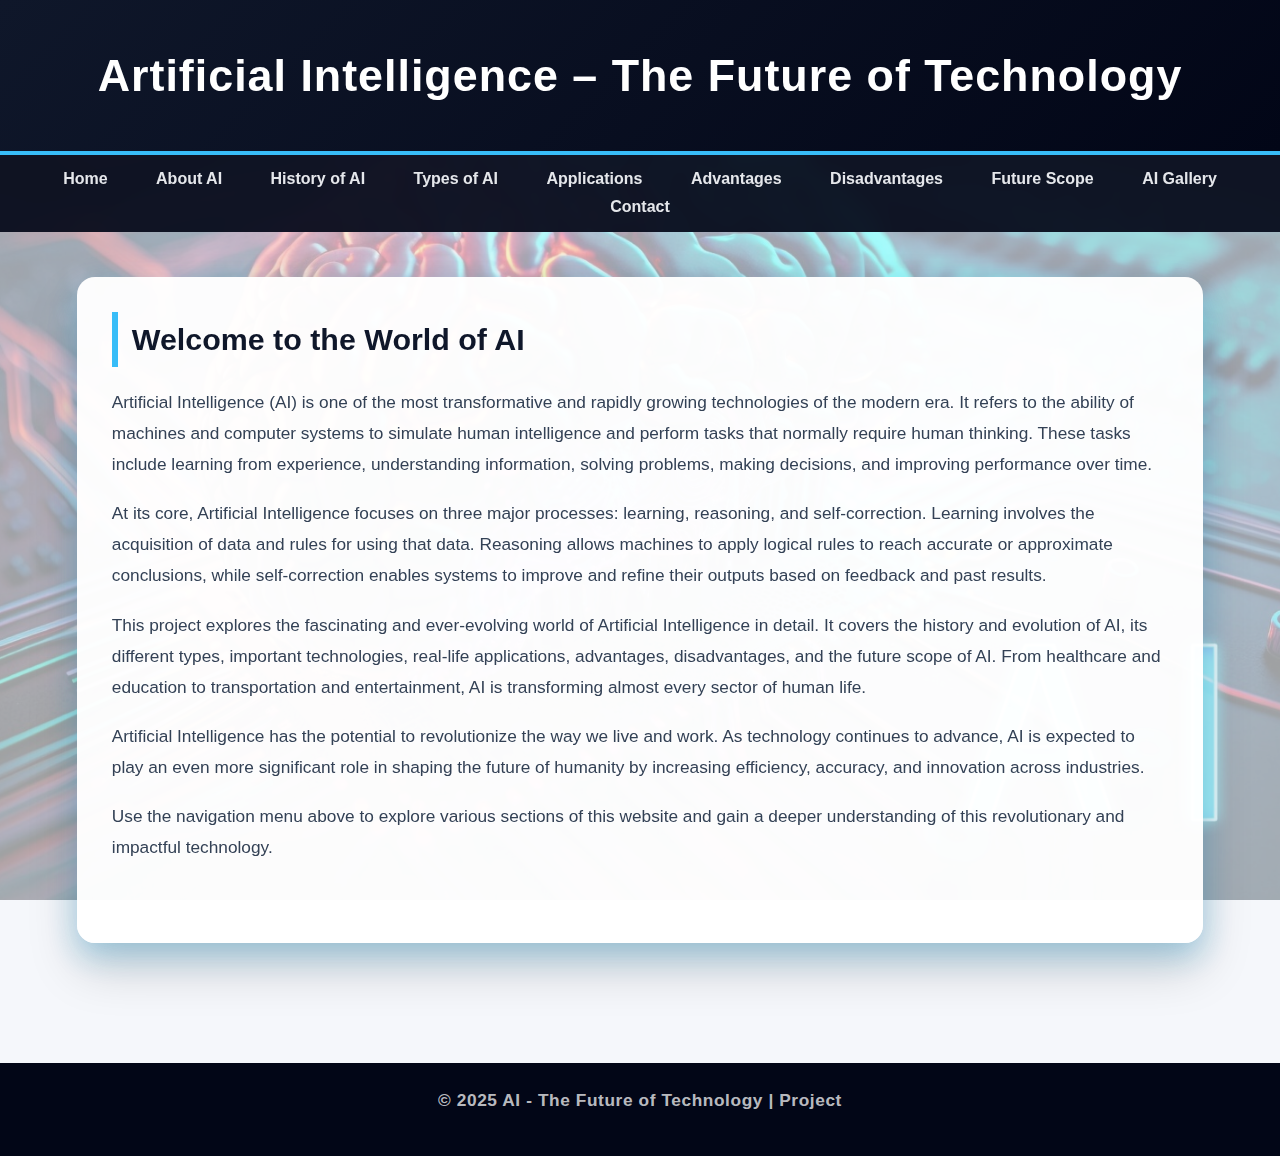
<file: index.html>
<!DOCTYPE html>
<html lang="en">
<head>
    <meta charset="UTF-8">
    <meta name="viewport" content="width=device-width, initial-scale=1.0">
    <title>AI The Future</title>
    <link rel="stylesheet" href="style.css">
    <link rel="shortcut icon" href="./asset/image.png" type="image/x-icon">
</head>
<body>
    <header>
        <h1>Artificial Intelligence – The Future of Technology</h1>
    </header>
    <nav>
        <ul>
            <li><a href="index.html">Home</a></li>
            <li><a href="about.html" target="_blank">About AI</a></li>
            <li><a href="history.html" target="_blank">History of AI</a></li>
            <li><a href="types.html" target="_blank">Types of AI</a></li>
            <li><a href="applications.html" target="_blank">Applications</a></li>
            <li><a href="advantages.html" target="_blank">Advantages</a></li>
            <li><a href="disadvantages.html" target="_blank">Disadvantages</a></li>
            <li><a href="future.html" target="_blank">Future Scope</a></li>
            <li><a href="gallery.html" target="_blank">AI Gallery</a></li>
            <li><a href="contact.html" target="_blank">Contact</a></li>
        </ul>
    </nav>
    <div class="container">
        <h2>Welcome to the World of AI</h2>
        <p>Artificial Intelligence (AI) is one of the most transformative and rapidly growing technologies of the modern era. It refers to the ability of machines and computer systems to simulate human intelligence and perform tasks that normally require human thinking. These tasks include learning from experience, understanding information, solving problems, making decisions, and improving performance over time.</p>

<p>At its core, Artificial Intelligence focuses on three major processes: learning, reasoning, and self-correction. Learning involves the acquisition of data and rules for using that data. Reasoning allows machines to apply logical rules to reach accurate or approximate conclusions, while self-correction enables systems to improve and refine their outputs based on feedback and past results.</p>

<p>This project explores the fascinating and ever-evolving world of Artificial Intelligence in detail. It covers the history and evolution of AI, its different types, important technologies, real-life applications, advantages, disadvantages, and the future scope of AI. From healthcare and education to transportation and entertainment, AI is transforming almost every sector of human life.</p>

<p>Artificial Intelligence has the potential to revolutionize the way we live and work. As technology continues to advance, AI is expected to play an even more significant role in shaping the future of humanity by increasing efficiency, accuracy, and innovation across industries.</p>

<p>Use the navigation menu above to explore various sections of this website and gain a deeper understanding of this revolutionary and impactful technology.</p>

        <div class="ai-diagram">
            
        </div>
    </div>
    <footer>
        <p class="footer">&copy; 2025 AI - The Future of Technology | Project</p>
    </footer>
</body>
</html>
</file>
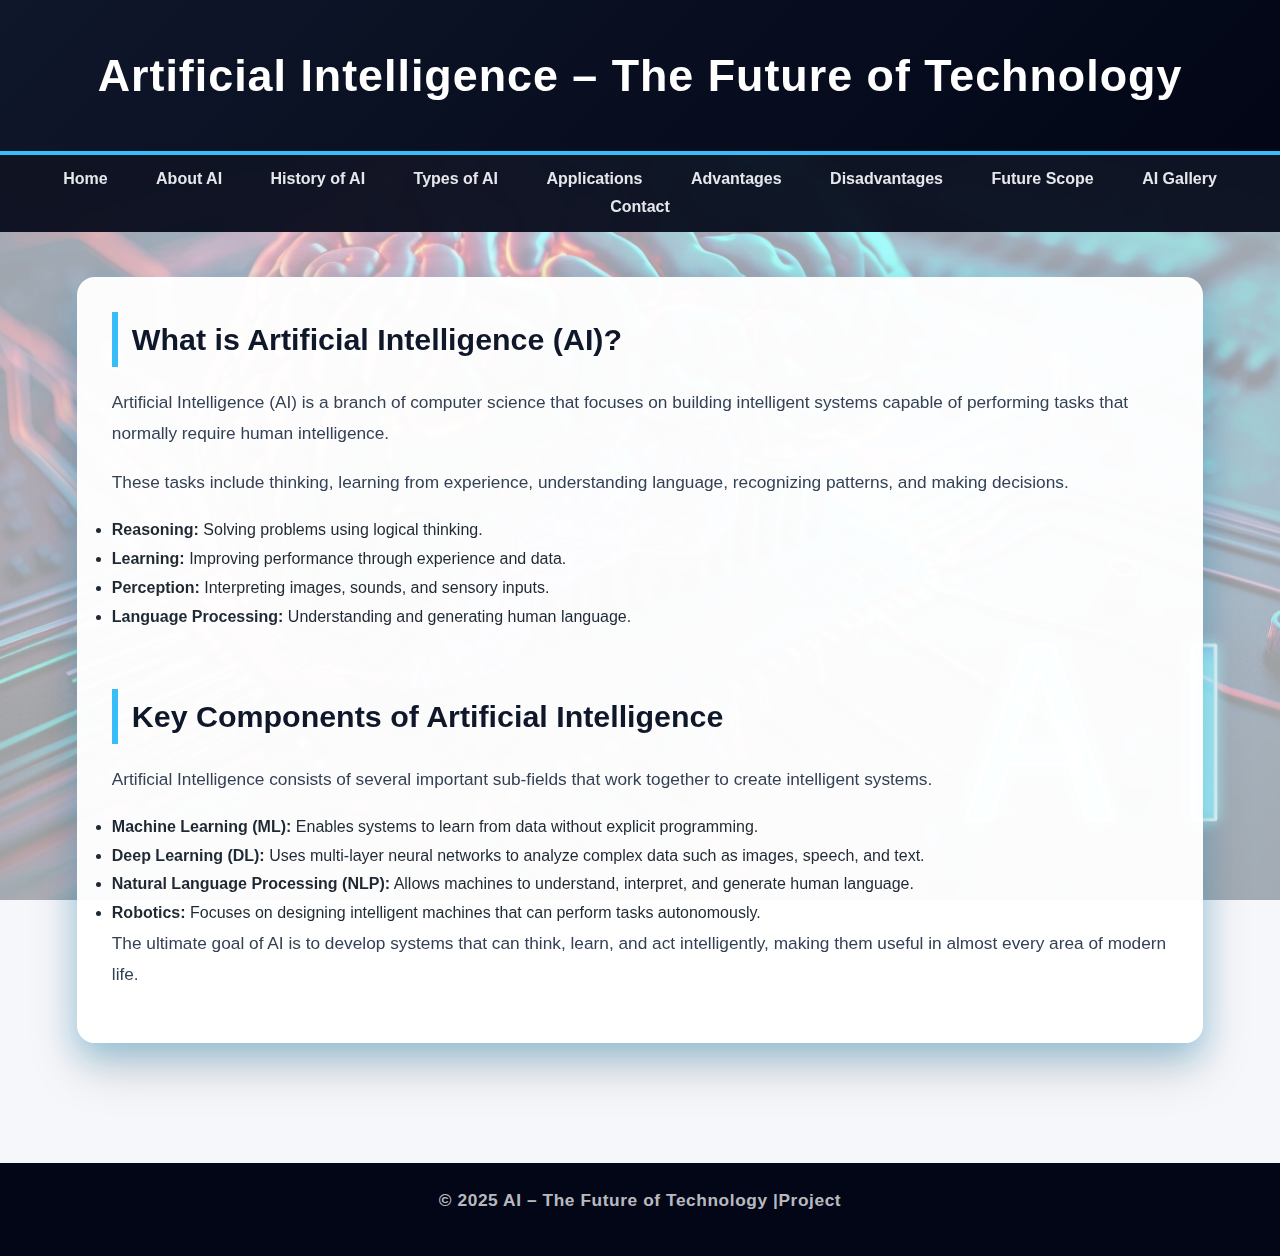
<file: about.html>
<!DOCTYPE html>
<html lang="en">
<head>
    <meta charset="UTF-8">
    <meta name="viewport" content="width=device-width, initial-scale=1.0">
    <title>About Artificial Intelligence</title>

    <link rel="stylesheet" href="style.css">
    <link rel="shortcut icon" href="./asset/image.png" type="image/x-icon">
</head>

<body>


    <header>
        <h1>Artificial Intelligence – The Future of Technology</h1>
    </header>


    <nav>
        <ul>
            <li><a href="index.html">Home</a></li>
            <li><a href="about.html">About AI</a></li>
            <li><a href="history.html">History of AI</a></li>
            <li><a href="types.html">Types of AI</a></li>
            <li><a href="applications.html">Applications</a></li>
            <li><a href="advantages.html">Advantages</a></li>
            <li><a href="disadvantages.html">Disadvantages</a></li>
            <li><a href="future.html">Future Scope</a></li>
            <li><a href="gallery.html">AI Gallery</a></li>
            <li><a href="contact.html">Contact</a></li>
        </ul>
    </nav>

    <main class="container">

        <section>
            <h2>What is Artificial Intelligence (AI)?</h2>

            <p>
                Artificial Intelligence (AI) is a branch of computer science that focuses on
                building intelligent systems capable of performing tasks that normally
                require human intelligence.
            </p>

            <p>
                These tasks include thinking, learning from experience, understanding
                language, recognizing patterns, and making decisions.
            </p>

            <ul>
                <li><strong>Reasoning:</strong> Solving problems using logical thinking.</li>
                <li><strong>Learning:</strong> Improving performance through experience and data.</li>
                <li><strong>Perception:</strong> Interpreting images, sounds, and sensory inputs.</li>
                <li><strong>Language Processing:</strong> Understanding and generating human language.</li>
            </ul>
        </section>
        <br></br>

        <section>
            <h2>Key Components of Artificial Intelligence</h2>

            <p>
                Artificial Intelligence consists of several important sub-fields that
                work together to create intelligent systems.
            </p>

            <ul>
                <li>
                    <strong>Machine Learning (ML):</strong>
                    Enables systems to learn from data without explicit programming.
                </li>

                <li>
                    <strong>Deep Learning (DL):</strong>
                    Uses multi-layer neural networks to analyze complex data such as
                    images, speech, and text.
                </li>

                <li>
                    <strong>Natural Language Processing (NLP):</strong>
                    Allows machines to understand, interpret, and generate human language.
                </li>

                <li>
                    <strong>Robotics:</strong>
                    Focuses on designing intelligent machines that can perform tasks
                    autonomously.
                </li>
            </ul>

            <p>
                The ultimate goal of AI is to develop systems that can think, learn,
                and act intelligently, making them useful in almost every area of modern life.
            </p>
        </section>

    </main>

    <footer>
        <p class="footer">
            © 2025 AI – The Future of Technology |Project
        </p>
    </footer>

</body>
</html>
</file>
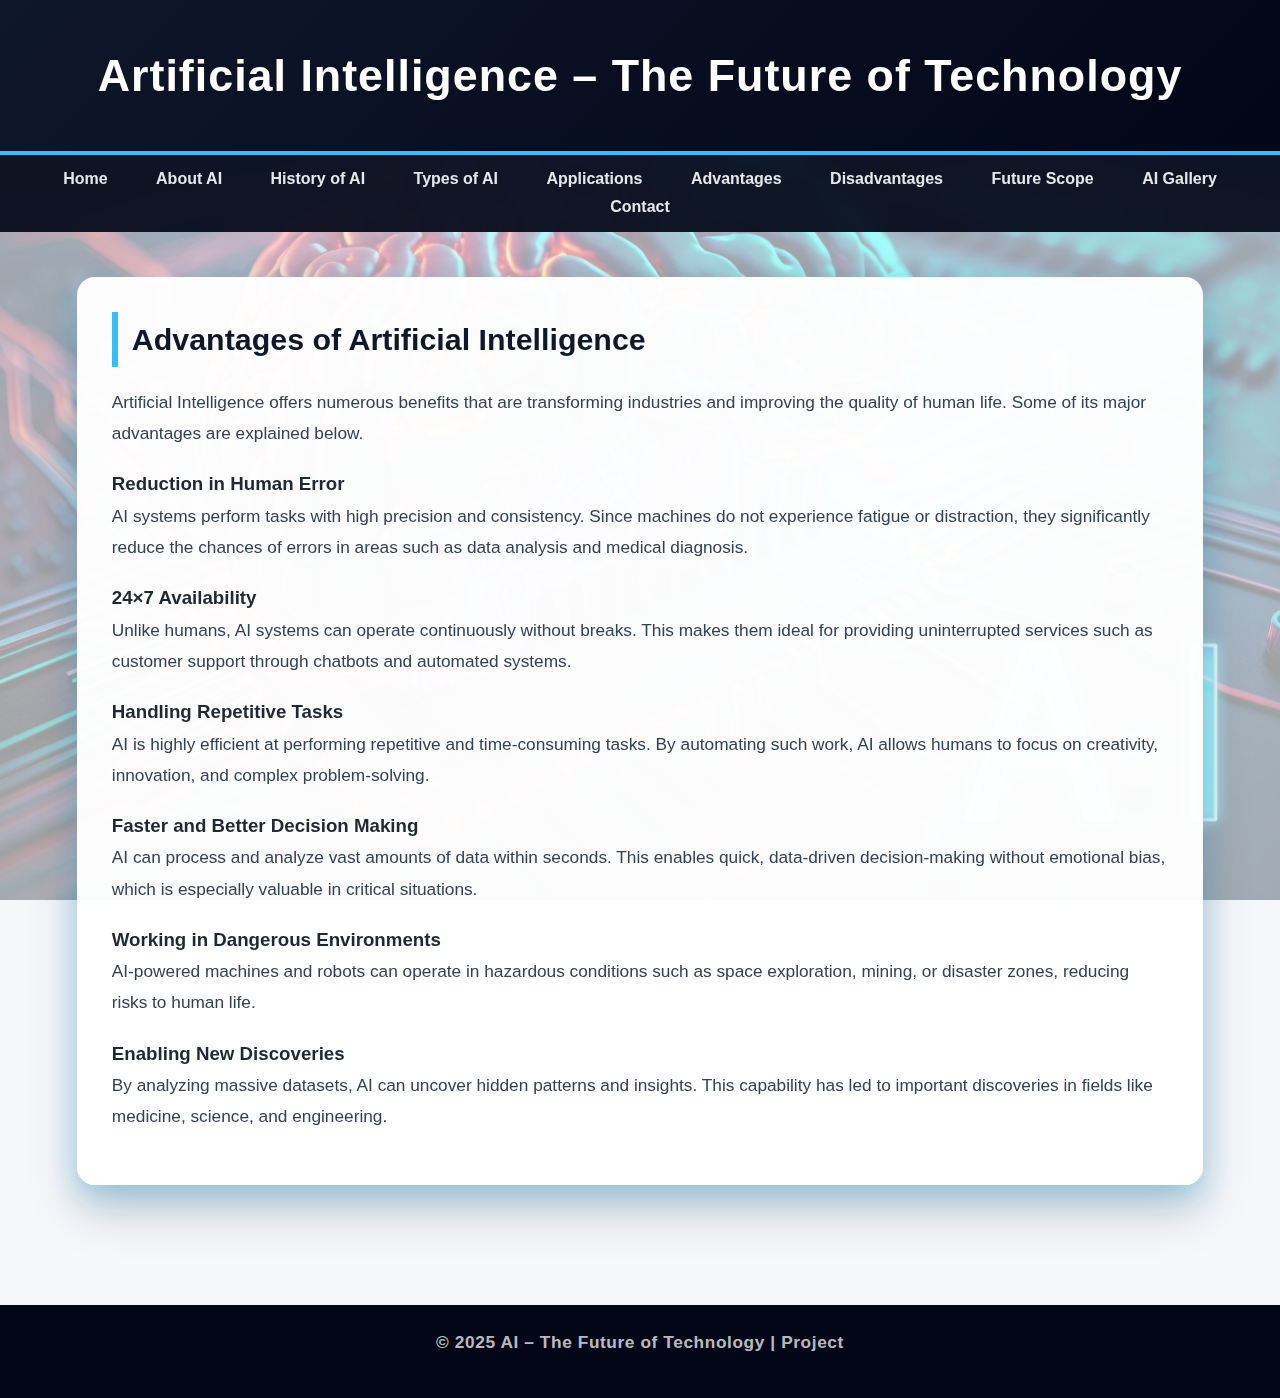
<file: advantages.html>
<!DOCTYPE html>
<html lang="en">
<head>
    <meta charset="UTF-8">
    <meta name="viewport" content="width=device-width, initial-scale=1.0">
    <title>Advantages of Artificial Intelligence</title>

    <link rel="stylesheet" href="style.css">
    <link rel="shortcut icon" href="./asset/image.png" type="image/x-icon">
</head>

<body>

    <header>
        <h1>Artificial Intelligence – The Future of Technology</h1>
    </header>

    <nav>
        <ul>
            <li><a href="index.html">Home</a></li>
            <li><a href="about.html">About AI</a></li>
            <li><a href="history.html">History of AI</a></li>
            <li><a href="types.html">Types of AI</a></li>
            <li><a href="applications.html">Applications</a></li>
            <li><a href="advantages.html">Advantages</a></li>
            <li><a href="disadvantages.html">Disadvantages</a></li>
            <li><a href="future.html">Future Scope</a></li>
            <li><a href="gallery.html">AI Gallery</a></li>
            <li><a href="contact.html">Contact</a></li>
        </ul>
    </nav>

    <main class="container">

        <section>
            <h2>Advantages of Artificial Intelligence</h2>

            <p>
                Artificial Intelligence offers numerous benefits that are transforming
                industries and improving the quality of human life. Some of its major
                advantages are explained below.
            </p>
        </section>

        <section>
            <h3>Reduction in Human Error</h3>
            <p>
                AI systems perform tasks with high precision and consistency.
                Since machines do not experience fatigue or distraction, they significantly
                reduce the chances of errors in areas such as data analysis and medical diagnosis.
            </p>
        </section>

        <section>
            <h3>24×7 Availability</h3>
            <p>
                Unlike humans, AI systems can operate continuously without breaks.
                This makes them ideal for providing uninterrupted services such as
                customer support through chatbots and automated systems.
            </p>
        </section>

        <section>
            <h3>Handling Repetitive Tasks</h3>
            <p>
                AI is highly efficient at performing repetitive and time-consuming tasks.
                By automating such work, AI allows humans to focus on creativity,
                innovation, and complex problem-solving.
            </p>
        </section>

        <section>
            <h3>Faster and Better Decision Making</h3>
            <p>
                AI can process and analyze vast amounts of data within seconds.
                This enables quick, data-driven decision-making without emotional bias,
                which is especially valuable in critical situations.
            </p>
        </section>

        <section>
            <h3>Working in Dangerous Environments</h3>
            <p>
                AI-powered machines and robots can operate in hazardous conditions
                such as space exploration, mining, or disaster zones,
                reducing risks to human life.
            </p>
        </section>

        <section>
            <h3>Enabling New Discoveries</h3>
            <p>
                By analyzing massive datasets, AI can uncover hidden patterns and insights.
                This capability has led to important discoveries in fields like
                medicine, science, and engineering.
            </p>
        </section>

    </main>

    <footer>
        <p class="footer">
            © 2025 AI – The Future of Technology | Project
        </p>
    </footer>

</body>
</html>
</file>
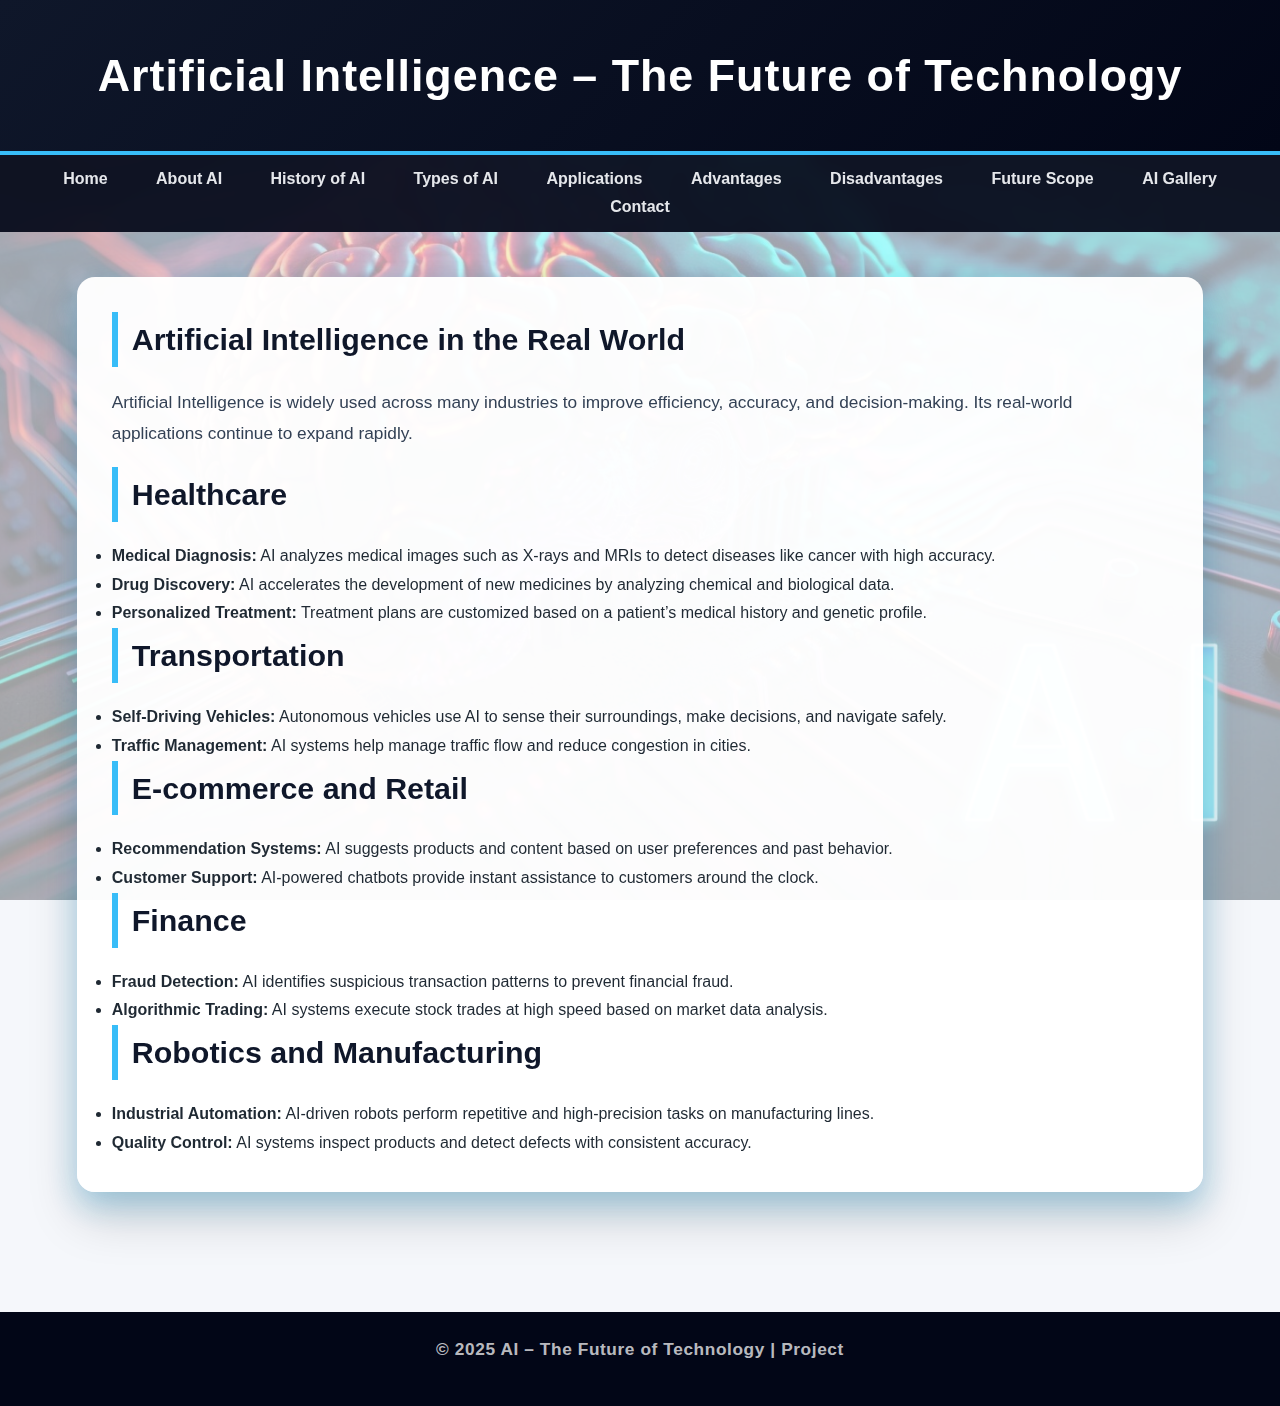
<file: applications.html>
<!DOCTYPE html>
<html lang="en">
<head>
    <meta charset="UTF-8">
    <meta name="viewport" content="width=device-width, initial-scale=1.0">
    <title>Applications of Artificial Intelligence</title>

    <link rel="stylesheet" href="style.css">
    <link rel="shortcut icon" href="./asset/image.png" type="image/x-icon">
</head>

<body>

    <header>
        <h1>Artificial Intelligence – The Future of Technology</h1>
    </header>

    <nav>
        <ul>
            <li><a href="index.html">Home</a></li>
            <li><a href="about.html">About AI</a></li>
            <li><a href="history.html">History of AI</a></li>
            <li><a href="types.html">Types of AI</a></li>
            <li><a href="applications.html">Applications</a></li>
            <li><a href="advantages.html">Advantages</a></li>
            <li><a href="disadvantages.html">Disadvantages</a></li>
            <li><a href="future.html">Future Scope</a></li>
            <li><a href="gallery.html">AI Gallery</a></li>
            <li><a href="contact.html">Contact</a></li>
        </ul>
    </nav>

    <main class="container">

        <section>
            <h2>Artificial Intelligence in the Real World</h2>

            <p>
                Artificial Intelligence is widely used across many industries to improve
                efficiency, accuracy, and decision-making. Its real-world applications
                continue to expand rapidly.
            </p>
        </section>

        <section>
            <h2>Healthcare</h2>
            <ul>
                <li>
                    <strong>Medical Diagnosis:</strong>
                    AI analyzes medical images such as X-rays and MRIs to detect diseases
                    like cancer with high accuracy.
                </li>
                <li>
                    <strong>Drug Discovery:</strong>
                    AI accelerates the development of new medicines by analyzing
                    chemical and biological data.
                </li>
                <li>
                    <strong>Personalized Treatment:</strong>
                    Treatment plans are customized based on a patient’s medical history
                    and genetic profile.
                </li>
            </ul>
        </section>

        <section>
            <h2>Transportation</h2>
            <ul>
                <li>
                    <strong>Self-Driving Vehicles:</strong>
                    Autonomous vehicles use AI to sense their surroundings,
                    make decisions, and navigate safely.
                </li>
                <li>
                    <strong>Traffic Management:</strong>
                    AI systems help manage traffic flow and reduce congestion in cities.
                </li>
            </ul>
        </section>

        <section>
            <h2>E-commerce and Retail</h2>
            <ul>
                <li>
                    <strong>Recommendation Systems:</strong>
                    AI suggests products and content based on user preferences
                    and past behavior.
                </li>
                <li>
                    <strong>Customer Support:</strong>
                    AI-powered chatbots provide instant assistance to customers
                    around the clock.
                </li>
            </ul>
        </section>

        <section>
            <h2>Finance</h2>
            <ul>
                <li>
                    <strong>Fraud Detection:</strong>
                    AI identifies suspicious transaction patterns to prevent
                    financial fraud.
                </li>
                <li>
                    <strong>Algorithmic Trading:</strong>
                    AI systems execute stock trades at high speed based on
                    market data analysis.
                </li>
            </ul>
        </section>

        <section>
            <h2>Robotics and Manufacturing</h2>
            <ul>
                <li>
                    <strong>Industrial Automation:</strong>
                    AI-driven robots perform repetitive and high-precision tasks
                    on manufacturing lines.
                </li>
                <li>
                    <strong>Quality Control:</strong>
                    AI systems inspect products and detect defects with consistent accuracy.
                </li>
            </ul>
        </section>

    </main>

    <footer>
        <p class="footer">
            © 2025 AI – The Future of Technology | Project
        </p>
    </footer>

</body>
</html>
</file>
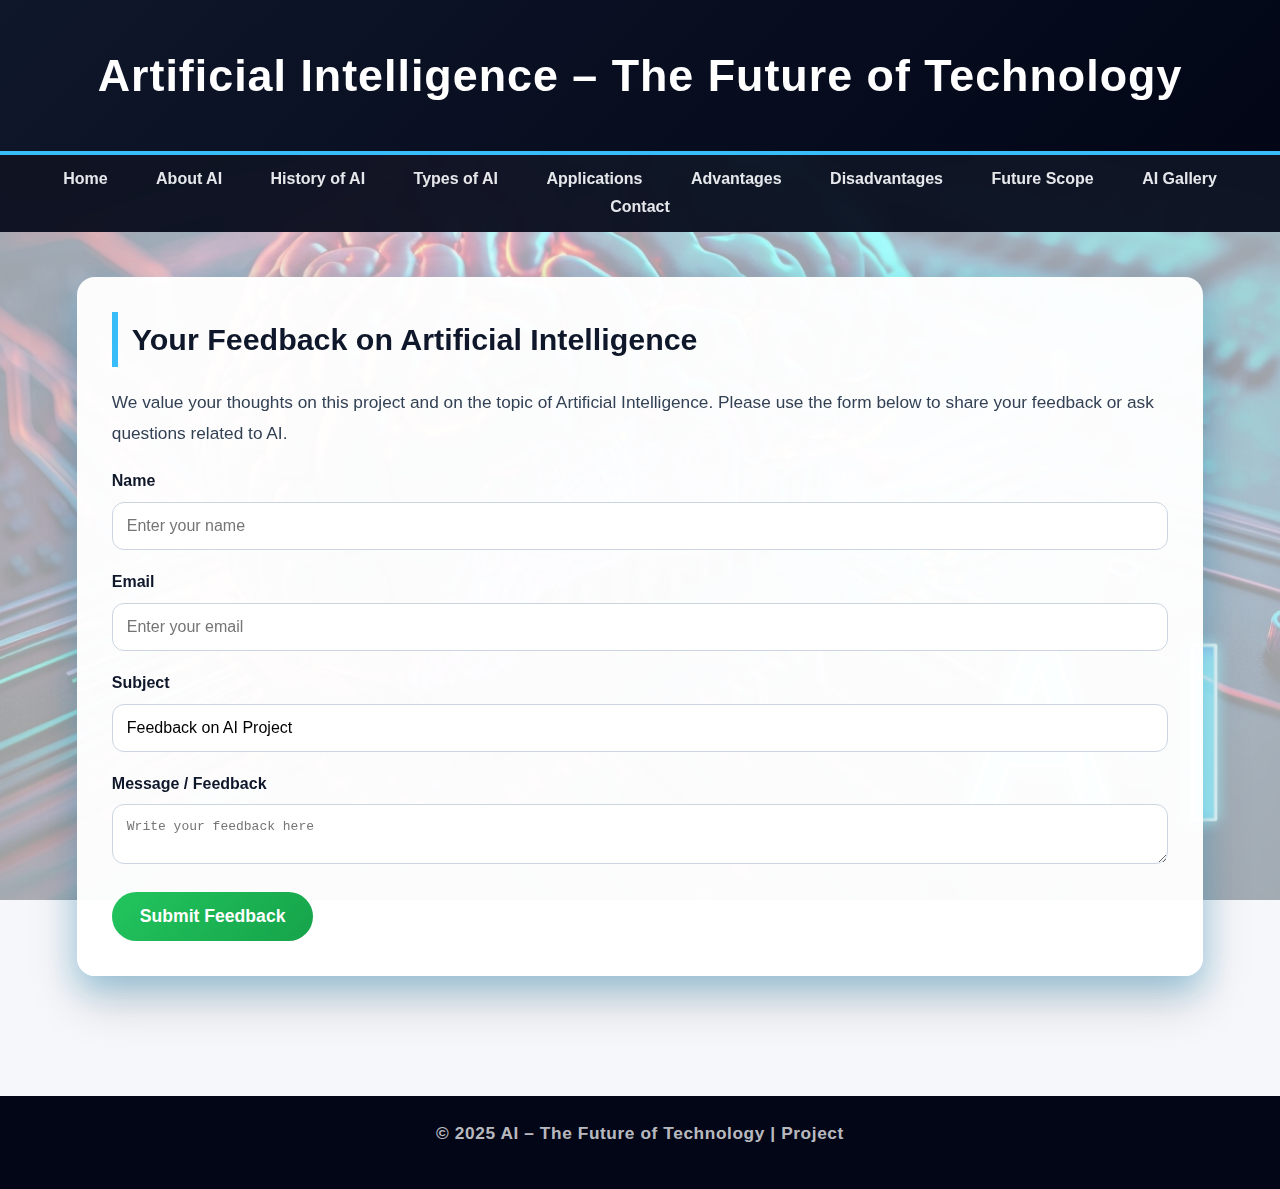
<file: contact.html>
<!DOCTYPE html>
<html lang="en">
<head>
    <meta charset="UTF-8">
    <meta name="viewport" content="width=device-width, initial-scale=1.0">
    <title>Contact / Feedback</title>

    <link rel="stylesheet" href="style.css">
    <link rel="shortcut icon" href="./asset/image.png" type="image/x-icon">
</head>

<body>

    <header>
        <h1>Artificial Intelligence – The Future of Technology</h1>
    </header>

    <nav>
        <ul>
            <li><a href="index.html">Home</a></li>
            <li><a href="about.html">About AI</a></li>
            <li><a href="history.html">History of AI</a></li>
            <li><a href="types.html">Types of AI</a></li>
            <li><a href="applications.html">Applications</a></li>
            <li><a href="advantages.html">Advantages</a></li>
            <li><a href="disadvantages.html">Disadvantages</a></li>
            <li><a href="future.html">Future Scope</a></li>
            <li><a href="gallery.html">AI Gallery</a></li>
            <li><a href="contact.html">Contact</a></li>
        </ul>
    </nav>

    <main class="container">

        <section>
            <h2>Your Feedback on Artificial Intelligence</h2>
            <p>
                We value your thoughts on this project and on the topic of Artificial
                Intelligence. Please use the form below to share your feedback
                or ask questions related to AI.
            </p>
        </section>

        <section>
            <form action="#" method="post">

                <div class="form-group">
                    <label for="name">Name</label>
                    <input type="text" id="name" name="name" placeholder="Enter your name" required>
                </div>

                <div class="form-group">
                    <label for="email">Email</label>
                    <input type="email" id="email" name="email" placeholder="Enter your email" required>
                </div>

                <div class="form-group">
                    <label for="topic">Subject</label>
                    <input type="text" id="topic" name="topic" value="Feedback on AI Project" required>
                </div>

                <div class="form-group">
                    <label for="message">Message / Feedback</label>
                    <textarea id="message" name="message" placeholder="Write your feedback here" required></textarea>
                </div>

                <div class="form-group">
                    <button type="submit">Submit Feedback</button>
                </div>

            </form>
        </section>

    </main>

    <footer>
        <p class="footer">
            © 2025 AI – The Future of Technology | Project
        </p>
    </footer>

</body>
</html>
</file>
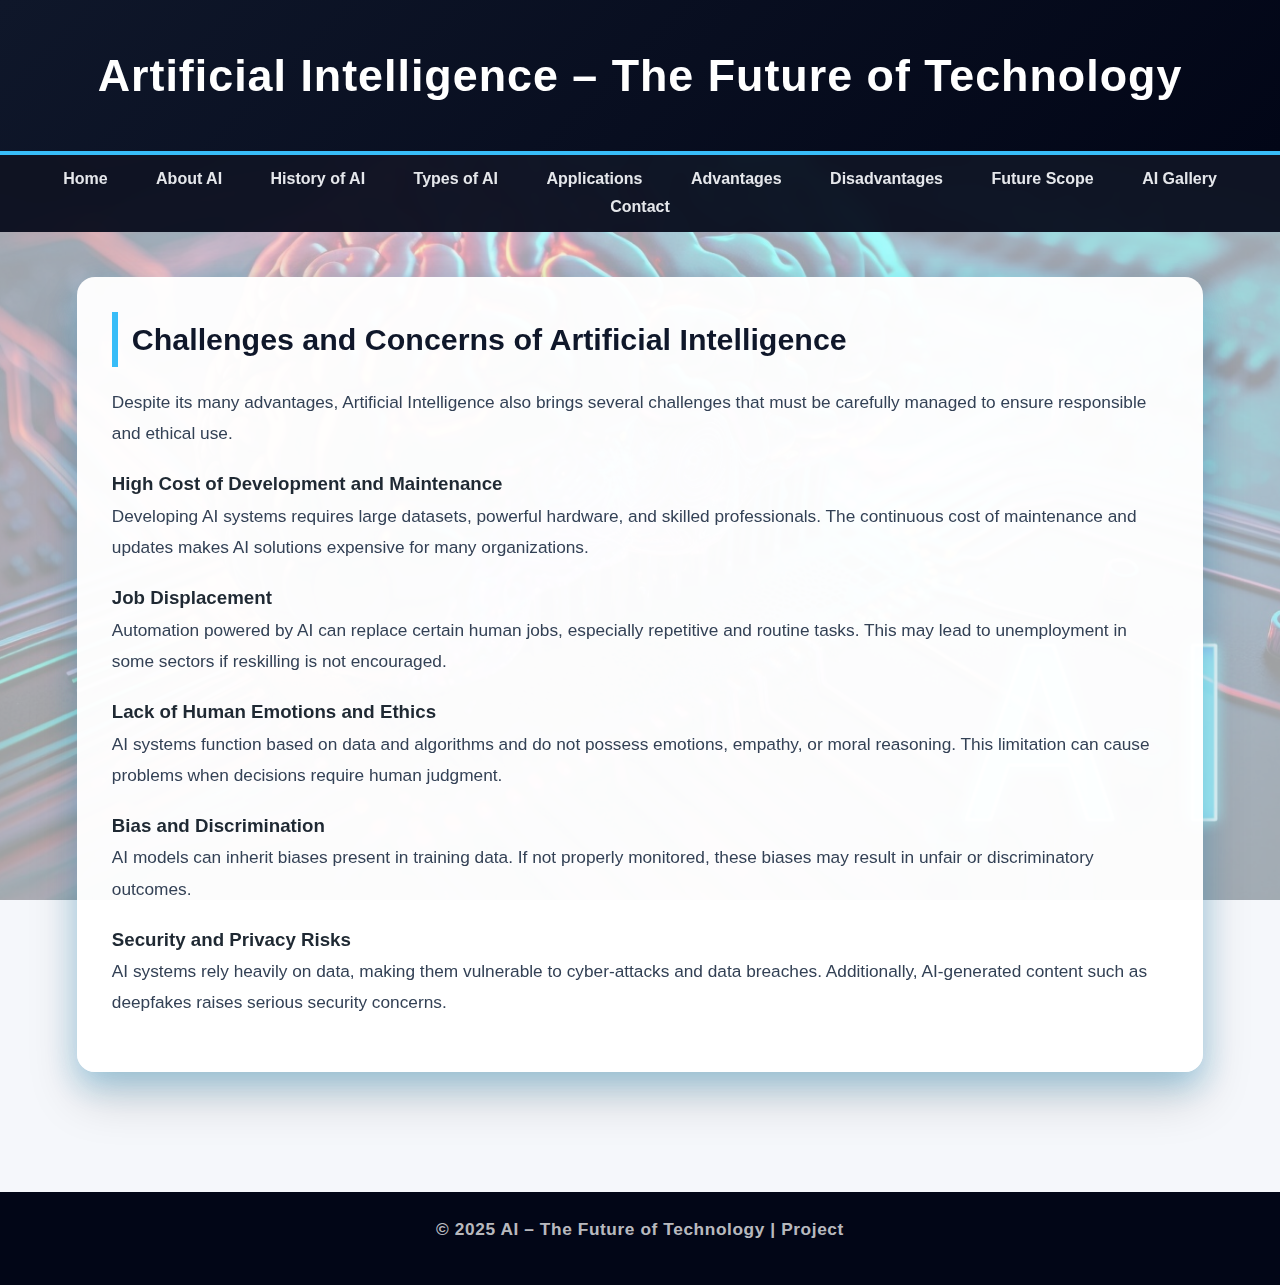
<file: disadvantages.html>
<!DOCTYPE html>
<html lang="en">
<head>
    <meta charset="UTF-8">
    <meta name="viewport" content="width=device-width, initial-scale=1.0">
    <title>Disadvantages of Artificial Intelligence</title>

    <link rel="stylesheet" href="style.css">
    <link rel="shortcut icon" href="./asset/image.png" type="image/x-icon">
</head>

<body>

    <header>
        <h1>Artificial Intelligence – The Future of Technology</h1>
    </header>

    <nav>
        <ul>
            <li><a href="index.html">Home</a></li>
            <li><a href="about.html">About AI</a></li>
            <li><a href="history.html">History of AI</a></li>
            <li><a href="types.html">Types of AI</a></li>
            <li><a href="applications.html">Applications</a></li>
            <li><a href="advantages.html">Advantages</a></li>
            <li><a href="disadvantages.html">Disadvantages</a></li>
            <li><a href="future.html">Future Scope</a></li>
            <li><a href="gallery.html">AI Gallery</a></li>
            <li><a href="contact.html">Contact</a></li>
        </ul>
    </nav>

    <main class="container">

        <section>
            <h2>Challenges and Concerns of Artificial Intelligence</h2>

            <p>
                Despite its many advantages, Artificial Intelligence also brings
                several challenges that must be carefully managed to ensure
                responsible and ethical use.
            </p>
        </section>

        <section>
            <h3>High Cost of Development and Maintenance</h3>
            <p>
                Developing AI systems requires large datasets, powerful hardware,
                and skilled professionals. The continuous cost of maintenance and
                updates makes AI solutions expensive for many organizations.
            </p>
        </section>

        <section>
            <h3>Job Displacement</h3>
            <p>
                Automation powered by AI can replace certain human jobs,
                especially repetitive and routine tasks. This may lead to
                unemployment in some sectors if reskilling is not encouraged.
            </p>
        </section>

        <section>
            <h3>Lack of Human Emotions and Ethics</h3>
            <p>
                AI systems function based on data and algorithms and do not
                possess emotions, empathy, or moral reasoning. This limitation
                can cause problems when decisions require human judgment.
            </p>
        </section>

        <section>
            <h3>Bias and Discrimination</h3>
            <p>
                AI models can inherit biases present in training data.
                If not properly monitored, these biases may result in
                unfair or discriminatory outcomes.
            </p>
        </section>

        <section>
            <h3>Security and Privacy Risks</h3>
            <p>
                AI systems rely heavily on data, making them vulnerable
                to cyber-attacks and data breaches. Additionally, AI-generated
                content such as deepfakes raises serious security concerns.
            </p>
        </section>

    </main>

    <footer>
        <p class="footer">
            © 2025 AI – The Future of Technology | Project
        </p>
    </footer>

</body>
</html>
</file>
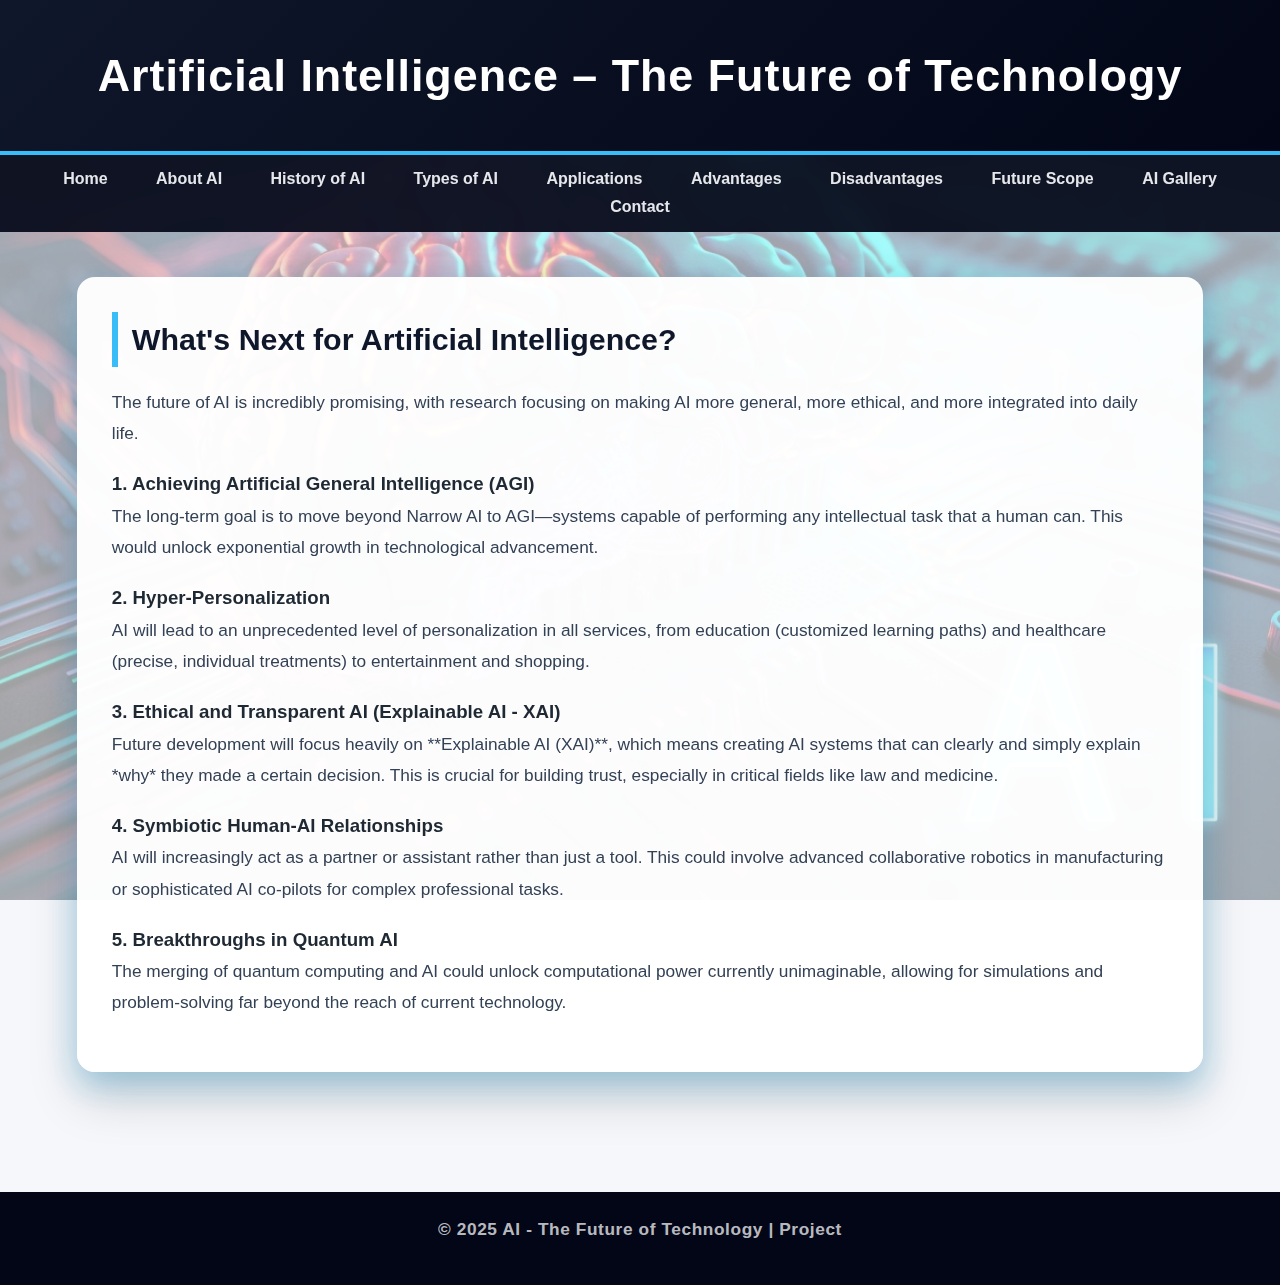
<file: future.html>
<!DOCTYPE html>
<html lang="en">
<head>
    <meta charset="UTF-8">
    <meta name="viewport" content="width=device-width, initial-scale=1.0">
    <title>Future Scope of AI</title>
    <link rel="stylesheet" href="style.css">
    <link rel="shortcut icon" href="./asset/image.png" type="image/x-icon">
</head>
<body>
    <header>
        <h1>Artificial Intelligence – The Future of Technology</h1>
    </header>
    <nav>
        <ul>
            <li><a href="index.html">Home</a></li>
            <li><a href="about.html">About AI</a></li>
            <li><a href="history.html">History of AI</a></li>
            <li><a href="types.html">Types of AI</a></li>
            <li><a href="applications.html">Applications</a></li>
            <li><a href="advantages.html">Advantages</a></li>
            <li><a href="disadvantages.html">Disadvantages</a></li>
            <li><a href="future.html">Future Scope</a></li>
            <li><a href="gallery.html">AI Gallery</a></li>
            <li><a href="contact.html">Contact</a></li>
        </ul>
    </nav>
    <div class="container">
        <h2>What's Next for Artificial Intelligence?</h2>
        <p>The future of AI is incredibly promising, with research focusing on making AI more general, more ethical, and more integrated into daily life.</p>

        <h3>1. Achieving Artificial General Intelligence (AGI)</h3>
        <p>The long-term goal is to move beyond Narrow AI to AGI—systems capable of performing any intellectual task that a human can. This would unlock exponential growth in technological advancement.</p>

        <h3>2. Hyper-Personalization</h3>
        <p>AI will lead to an unprecedented level of personalization in all services, from education (customized learning paths) and healthcare (precise, individual treatments) to entertainment and shopping.</p>

        <h3>3. Ethical and Transparent AI (Explainable AI - XAI)</h3>
        <p>Future development will focus heavily on **Explainable AI (XAI)**, which means creating AI systems that can clearly and simply explain *why* they made a certain decision. This is crucial for building trust, especially in critical fields like law and medicine.</p>

        <h3>4. Symbiotic Human-AI Relationships</h3>
        <p>AI will increasingly act as a partner or assistant rather than just a tool. This could involve advanced collaborative robotics in manufacturing or sophisticated AI co-pilots for complex professional tasks.</p>

        <h3>5. Breakthroughs in Quantum AI</h3>
        <p>The merging of quantum computing and AI could unlock computational power currently unimaginable, allowing for simulations and problem-solving far beyond the reach of current technology.</p>
    </div>
    <footer>
        <p class="footer">&copy; 2025 AI - The Future of Technology | Project</p>
    </footer>
</body>
</html>
</file>
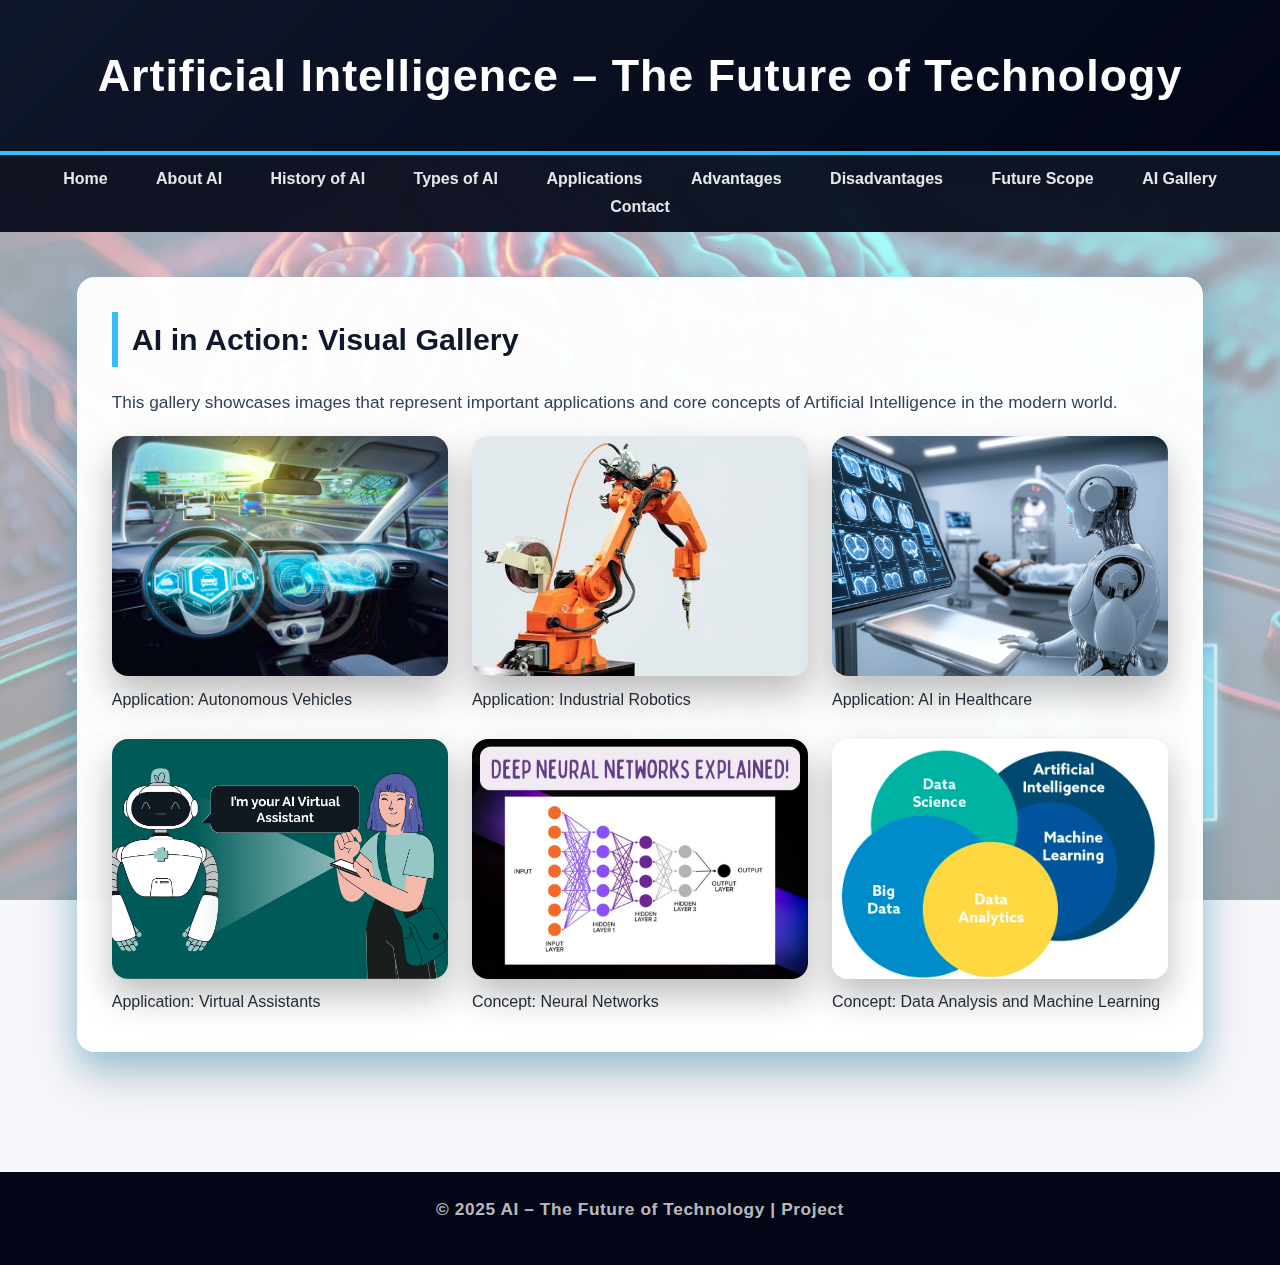
<file: gallery.html>
<!DOCTYPE html>
<html lang="en">
<head>
    <meta charset="UTF-8">
    <meta name="viewport" content="width=device-width, initial-scale=1.0">
    <title>AI Gallery</title>

    <link rel="stylesheet" href="style.css">
    <link rel="shortcut icon" href="./asset/image.png" type="image/x-icon">
</head>

<body>

    <header>
        <h1>Artificial Intelligence – The Future of Technology</h1>
    </header>

    <nav>
        <ul>
            <li><a href="index.html">Home</a></li>
            <li><a href="about.html">About AI</a></li>
            <li><a href="history.html">History of AI</a></li>
            <li><a href="types.html">Types of AI</a></li>
            <li><a href="applications.html">Applications</a></li>
            <li><a href="advantages.html">Advantages</a></li>
            <li><a href="disadvantages.html">Disadvantages</a></li>
            <li><a href="future.html">Future Scope</a></li>
            <li><a href="gallery.html">AI Gallery</a></li>
            <li><a href="contact.html">Contact</a></li>
        </ul>
    </nav>

    <main class="container">

        <section>
            <h2>AI in Action: Visual Gallery</h2>
            <p>
                This gallery showcases images that represent important applications
                and core concepts of Artificial Intelligence in the modern world.
            </p>
        </section>

        <section class="gallery-grid">

            <figure>
                <img src="asset/car.png" alt="Autonomous vehicle" loading="lazy">
                <figcaption>Application: Autonomous Vehicles</figcaption>
            </figure>

            <figure>
                <img src="asset/robot.png" alt="Industrial robot" loading="lazy">
                <figcaption>Application: Industrial Robotics</figcaption>
            </figure>

            <figure>
                <img src="asset/healthcare.png" alt="AI in healthcare diagnosis" loading="lazy">
                <figcaption>Application: AI in Healthcare</figcaption>
            </figure>

            <figure>
                <img src="asset/assistant.png" alt="Virtual assistant" loading="lazy">
                <figcaption>Application: Virtual Assistants</figcaption>
            </figure>

            <figure>
                <img src="asset/neural.png" alt="Neural network visualization" loading="lazy">
                <figcaption>Concept: Neural Networks</figcaption>
            </figure>

            <figure>
                <img src="asset/data.png" alt="Data analysis and machine learning" loading="lazy">
                <figcaption>Concept: Data Analysis and Machine Learning</figcaption>
            </figure>

        </section>

    </main>

    <footer>
        <p class="footer">
            © 2025 AI – The Future of Technology | Project
        </p>
    </footer>

</body>
</html>
</file>
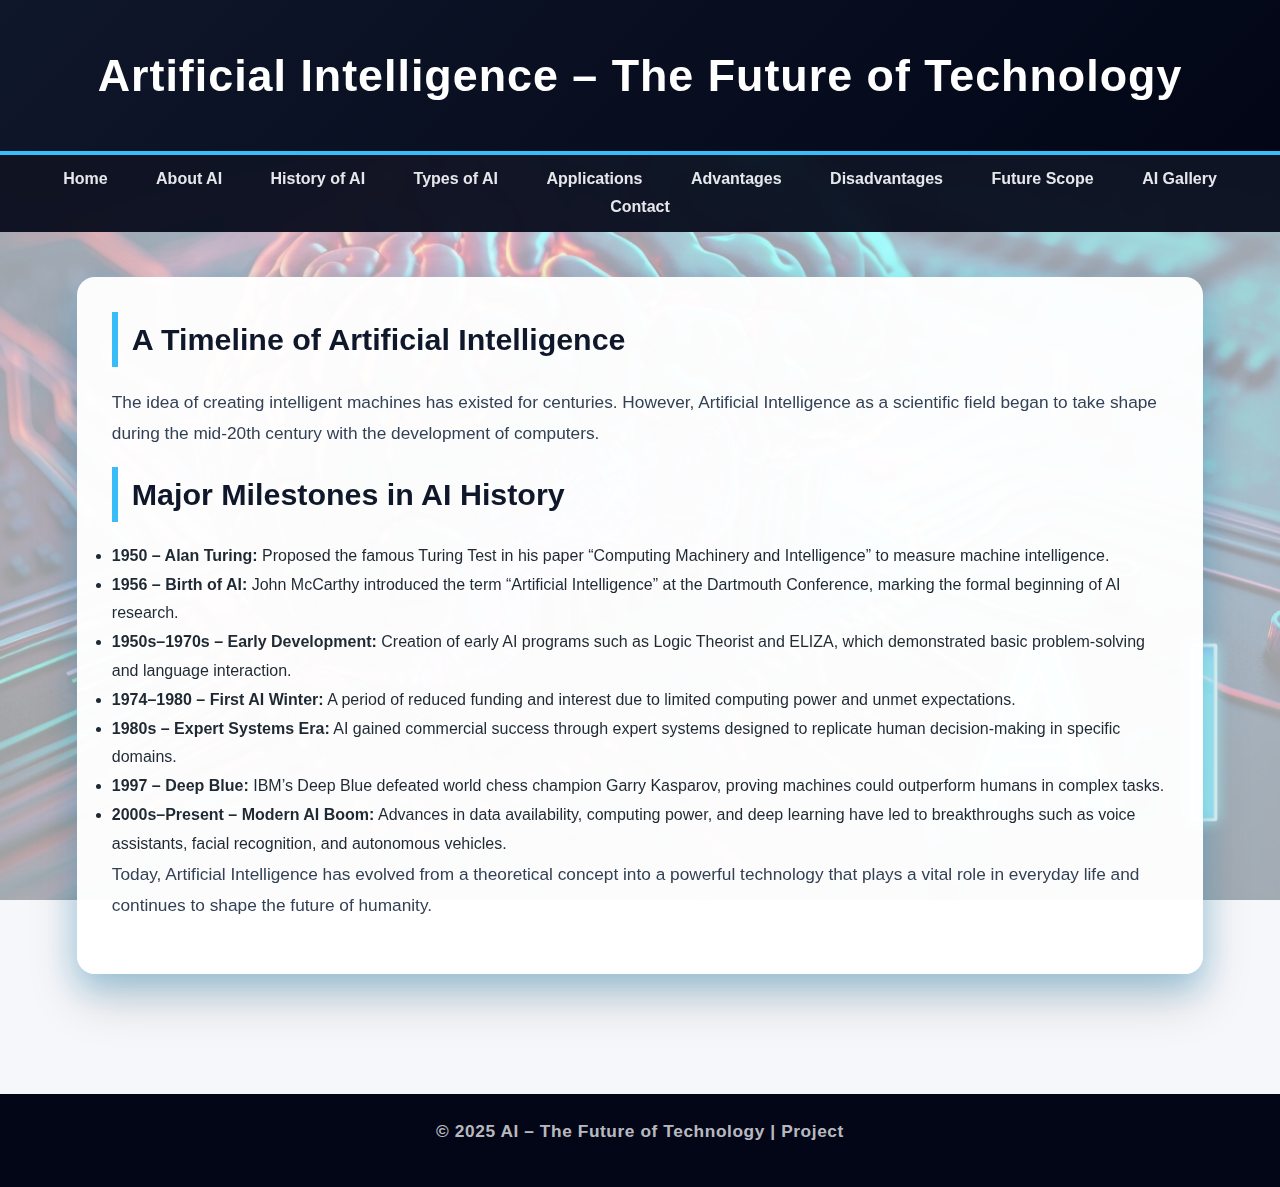
<file: history.html>
<!DOCTYPE html>
<html lang="en">
<head>
    <meta charset="UTF-8">
    <meta name="viewport" content="width=device-width, initial-scale=1.0">
    <title>History of Artificial Intelligence</title>

    <link rel="stylesheet" href="style.css">
    <link rel="shortcut icon" href="./asset/image.png" type="image/x-icon">
</head>

<body>

    <header>
        <h1>Artificial Intelligence – The Future of Technology</h1>
    </header>

    <nav>
        <ul>
            <li><a href="index.html">Home</a></li>
            <li><a href="about.html">About AI</a></li>
            <li><a href="history.html">History of AI</a></li>
            <li><a href="types.html">Types of AI</a></li>
            <li><a href="applications.html">Applications</a></li>
            <li><a href="advantages.html">Advantages</a></li>
            <li><a href="disadvantages.html">Disadvantages</a></li>
            <li><a href="future.html">Future Scope</a></li>
            <li><a href="gallery.html">AI Gallery</a></li>
            <li><a href="contact.html">Contact</a></li>
        </ul>
    </nav>

    <main class="container">

        <section>
            <h2>A Timeline of Artificial Intelligence</h2>

            <p>
                The idea of creating intelligent machines has existed for centuries.
                However, Artificial Intelligence as a scientific field began to take shape
                during the mid-20th century with the development of computers.
            </p>
        </section>

        <section>
            <h2>Major Milestones in AI History</h2>

            <ul>
                <li>
                    <strong>1950 – Alan Turing:</strong>
                    Proposed the famous Turing Test in his paper
                    “Computing Machinery and Intelligence” to measure machine intelligence.
                </li>

                <li>
                    <strong>1956 – Birth of AI:</strong>
                    John McCarthy introduced the term “Artificial Intelligence”
                    at the Dartmouth Conference, marking the formal beginning of AI research.
                </li>

                <li>
                    <strong>1950s–1970s – Early Development:</strong>
                    Creation of early AI programs such as Logic Theorist and ELIZA,
                    which demonstrated basic problem-solving and language interaction.
                </li>

                <li>
                    <strong>1974–1980 – First AI Winter:</strong>
                    A period of reduced funding and interest due to limited computing power
                    and unmet expectations.
                </li>

                <li>
                    <strong>1980s – Expert Systems Era:</strong>
                    AI gained commercial success through expert systems designed to
                    replicate human decision-making in specific domains.
                </li>

                <li>
                    <strong>1997 – Deep Blue:</strong>
                    IBM’s Deep Blue defeated world chess champion Garry Kasparov,
                    proving machines could outperform humans in complex tasks.
                </li>

                <li>
                    <strong>2000s–Present – Modern AI Boom:</strong>
                    Advances in data availability, computing power, and deep learning
                    have led to breakthroughs such as voice assistants,
                    facial recognition, and autonomous vehicles.
                </li>
            </ul>

            <p>
                Today, Artificial Intelligence has evolved from a theoretical concept
                into a powerful technology that plays a vital role in everyday life
                and continues to shape the future of humanity.
            </p>
        </section>

    </main>

    <footer>
        <p class="footer">
            © 2025 AI – The Future of Technology | Project
        </p>
    </footer>

</body>
</html>
</file>
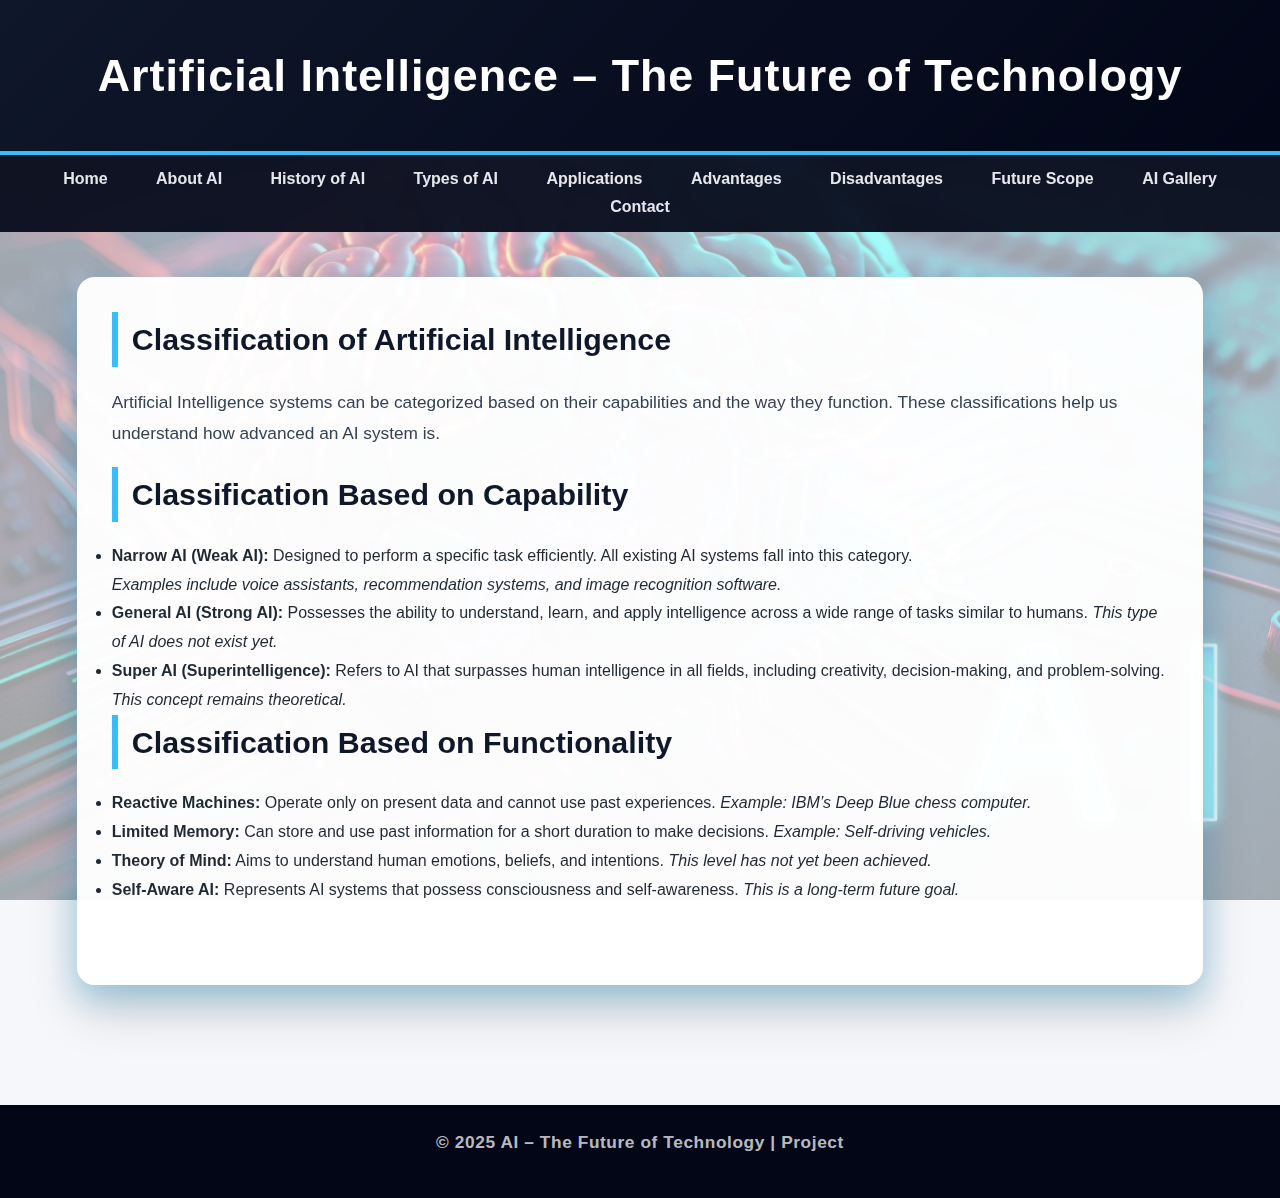
<file: types.html>
<!DOCTYPE html>
<html lang="en">
<head>
    <meta charset="UTF-8">
    <meta name="viewport" content="width=device-width, initial-scale=1.0">
    <title>Types of Artificial Intelligence</title>

    <link rel="stylesheet" href="style.css">
    <link rel="shortcut icon" href="./asset/image.png" type="image/x-icon">
</head>

<body>

    <header>
        <h1>Artificial Intelligence – The Future of Technology</h1>
    </header>

    <nav>
        <ul>
            <li><a href="index.html">Home</a></li>
            <li><a href="about.html">About AI</a></li>
            <li><a href="history.html">History of AI</a></li>
            <li><a href="types.html">Types of AI</a></li>
            <li><a href="applications.html">Applications</a></li>
            <li><a href="advantages.html">Advantages</a></li>
            <li><a href="disadvantages.html">Disadvantages</a></li>
            <li><a href="future.html">Future Scope</a></li>
            <li><a href="gallery.html">AI Gallery</a></li>
            <li><a href="contact.html">Contact</a></li>
        </ul>
    </nav>

    <main class="container">

        <section>
            <h2>Classification of Artificial Intelligence</h2>
            <p>
                Artificial Intelligence systems can be categorized based on their
                capabilities and the way they function. These classifications help
                us understand how advanced an AI system is.
            </p>
        </section>

        <section>
            <h2>Classification Based on Capability</h2>

            <ul>
                <li>
                    <strong>Narrow AI (Weak AI):</strong>
                    Designed to perform a specific task efficiently.
                    All existing AI systems fall into this category.
                    <br>
                    <em>Examples include voice assistants, recommendation systems,
                    and image recognition software.</em>
                </li>

                <li>
                    <strong>General AI (Strong AI):</strong>
                    Possesses the ability to understand, learn, and apply intelligence
                    across a wide range of tasks similar to humans.
                    <em>This type of AI does not exist yet.</em>
                </li>

                <li>
                    <strong>Super AI (Superintelligence):</strong>
                    Refers to AI that surpasses human intelligence in all fields,
                    including creativity, decision-making, and problem-solving.
                    <em>This concept remains theoretical.</em>
                </li>
            </ul>
        </section>

        <section>
            <h2>Classification Based on Functionality</h2>

            <ul>
                <li>
                    <strong>Reactive Machines:</strong>
                    Operate only on present data and cannot use past experiences.
                    <em>Example: IBM’s Deep Blue chess computer.</em>
                </li>

                <li>
                    <strong>Limited Memory:</strong>
                    Can store and use past information for a short duration
                    to make decisions.
                    <em>Example: Self-driving vehicles.</em>
                </li>

                <li>
                    <strong>Theory of Mind:</strong>
                    Aims to understand human emotions, beliefs, and intentions.
                    <em>This level has not yet been achieved.</em>
                </li>

                <li>
                    <strong>Self-Aware AI:</strong>
                    Represents AI systems that possess consciousness
                    and self-awareness.
                    <em>This is a long-term future goal.</em>
                </li>
            </ul>
        </section>

        <section class="ai-diagram">
         
        </section>

    </main>

    <footer>
        <p class="footer">
            © 2025 AI – The Future of Technology | Project
        </p>
    </footer>

</body>
</html>
</file>
<file: style.css>
* {
    margin: 0;
    padding: 0;
    box-sizing: border-box;
}

html {
    scroll-behavior: smooth;
}

html, body {
    height: 100%;
}


body {
    font-family: "Poppins", "Segoe UI", sans-serif;
    line-height: 1.8;
    color: #1f2933;
    background: #f5f7fb;
    min-height: 100vh;
    padding-bottom: 80px; 
    position: relative;
}


body::before {
    content: "";
    position: fixed;
    inset: 0;
    background: url("./asset/image.png") center / cover no-repeat;
    opacity: 0.35;
    z-index: -1;
    pointer-events: none;
}

header {
    background: linear-gradient(135deg, #0f172a, #020617);
    color: #ffffff;
    padding: 35px 0;
    text-align: center;
    border-bottom: 4px solid #38bdf8;
}

header h1 {
    font-size: 2.8em;
    font-weight: 700;
    letter-spacing: 1px;
}


nav {
    position: sticky;
    top: 0;
    z-index: 999;
    backdrop-filter: blur(10px);
    background: rgba(2, 6, 23, 0.92);
}

nav ul {
    list-style: none;
    text-align: center;
    padding: 10px 0;
}

nav ul li {
    display: inline-block;
}

nav ul li a {
    color: #e5e7eb;
    text-decoration: none;
    padding: 12px 22px;
    font-weight: 600;
    border-radius: 999px;
    transition: all 0.3s ease;
}

nav ul li a:hover {
    background: #38bdf8;
    color: #020617;
    box-shadow: 0 8px 20px rgba(56, 189, 248, 0.4);
}


.container {
    width: 88%;
    margin: 45px auto 120px; 
    padding: 35px;
    background: rgba(255, 255, 255, 0.96);
    border-radius: 18px;


    box-shadow:
        0 25px 50px rgba(0, 0, 0, 0.18),
        0 12px 30px rgba(56, 189, 248, 0.35);

    animation: fadeUp 0.6s ease;
}


@keyframes fadeUp {
    from {
        opacity: 0;
        transform: translateY(25px);
    }
    to {
        opacity: 1;
        transform: translateY(0);
    }
}

h2 {
    font-size: 1.9em;
    color: #0f172a;
    margin-bottom: 20px;
    padding-left: 14px;
    border-left: 6px solid #38bdf8;
}

p {
    font-size: 1.08em;
    margin-bottom: 18px;
    color: #334155;
}

.gallery-grid {
    display: grid;
    grid-template-columns: repeat(auto-fit, minmax(260px, 1fr));
    gap: 24px;
}

.gallery-grid img {
    width: 100%;
    height: 240px;
    object-fit: cover;
    border-radius: 16px;
    box-shadow: 0 18px 35px rgba(0, 0, 0, 0.25);
    transition: transform 0.4s ease, box-shadow 0.4s ease;
}

.gallery-grid img:hover {
    transform: translateY(-8px) scale(1.05);
    box-shadow: 0 25px 45px rgba(0, 0, 0, 0.35);
}


.form-group label {
    font-weight: 600;
    margin-bottom: 6px;
    display: block;
    color: #0f172a;
}

.form-group input,
.form-group textarea {
    width: 100%;
    padding: 14px;
    border-radius: 12px;
    border: 1px solid #cbd5e1;
    margin-bottom: 18px;
    font-size: 1em;
    transition: all 0.3s ease;
}

.form-group input:focus,
.form-group textarea:focus {
    outline: none;
    border-color: #38bdf8;
    box-shadow: 0 0 0 4px rgba(56, 189, 248, 0.25);
}

.form-group button {
    background: linear-gradient(135deg, #22c55e, #16a34a);
    color: #ffffff;
    padding: 14px 28px;
    border-radius: 999px;
    border: none;
    cursor: pointer;
    font-size: 1.1em;
    font-weight: 600;
    transition: transform 0.25s ease, box-shadow 0.25s ease;
}

.form-group button:hover {
    transform: translateY(-3px);
    box-shadow: 0 12px 25px rgba(34, 197, 94, 0.45);
}


footer {
    position: relative;
    width: 100%;
    min-height: 70px;       
    background: linear-gradient(135deg, #020617, #020617);
    color: rgba(255, 255, 255, 0.85);
    font-weight: 600;
    text-align: center;
    padding: 22px 10px;      
    letter-spacing: 0.6px;
}
.footer{
    color: rgba(255, 255, 255, 0.745);
}

.ai-diagram {
    text-align: center;
    margin: 45px 0;
}
</file>
